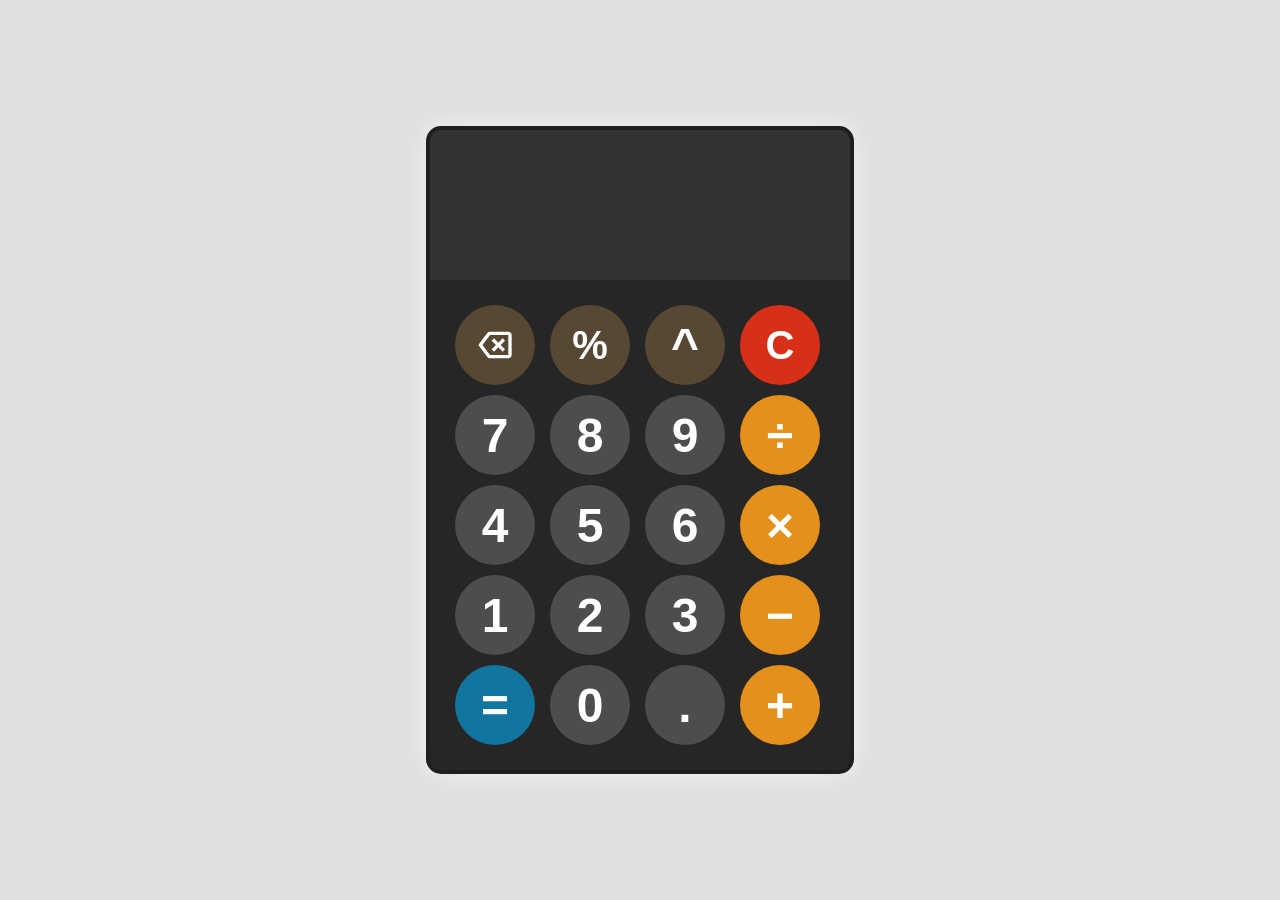
<file: calculator/index.html>
<!DOCTYPE html>
<html lang="en">
<head>
    <meta charset="UTF-8">
    <meta name="viewport" content="width=device-width, initial-scale=1.0">
    <title>Calculator App</title>
    <link rel="stylesheet" href="styles.css">
</head>
<body>

    <div id="calculator">
        <input id="display" readonly>
        <div id="keys">
            <button onclick="backspace()" class="operator-btn backButton top small"><img src="./img/backspace.svg" alt="img"></button>
            <button onclick="appendToDisplay('%')" class="operator-btn top small">%</button>
            <button onclick="appendToDisplay('**')" class="operator-btn top">^</button>
            <button onclick="clearDisplay()" class="operator-btn clearBtn top small">C</button>
            <button onclick="appendToDisplay('7')">7</button>
            <button onclick="appendToDisplay('8')">8</button>
            <button onclick="appendToDisplay('9')">9</button>
            <button onclick="appendToDisplay('/')" class="operator-btn">÷</button>
            <button onclick="appendToDisplay('4')">4</button>
            <button onclick="appendToDisplay('5')">5</button>
            <button onclick="appendToDisplay('6')">6</button>
            <button onclick="appendToDisplay('*')" class="operator-btn x">×</button>
            <button onclick="appendToDisplay('1')">1</button>
            <button onclick="appendToDisplay('2')">2</button>
            <button onclick="appendToDisplay('3')">3</button>
            <button onclick="appendToDisplay('-')" class="operator-btn">−</button>
            <button onclick="calculate()" class="operator-btn calculateBtn">=</button>
            <button onclick="appendToDisplay('0')">0</button>
            <button onclick="appendToDisplay('.')">.</button>
            <button onclick="appendToDisplay('+')" class="operator-btn">+</button>
        </div>
    </div>

    <script src="script.js"></script>
</body>
</html>
</file>
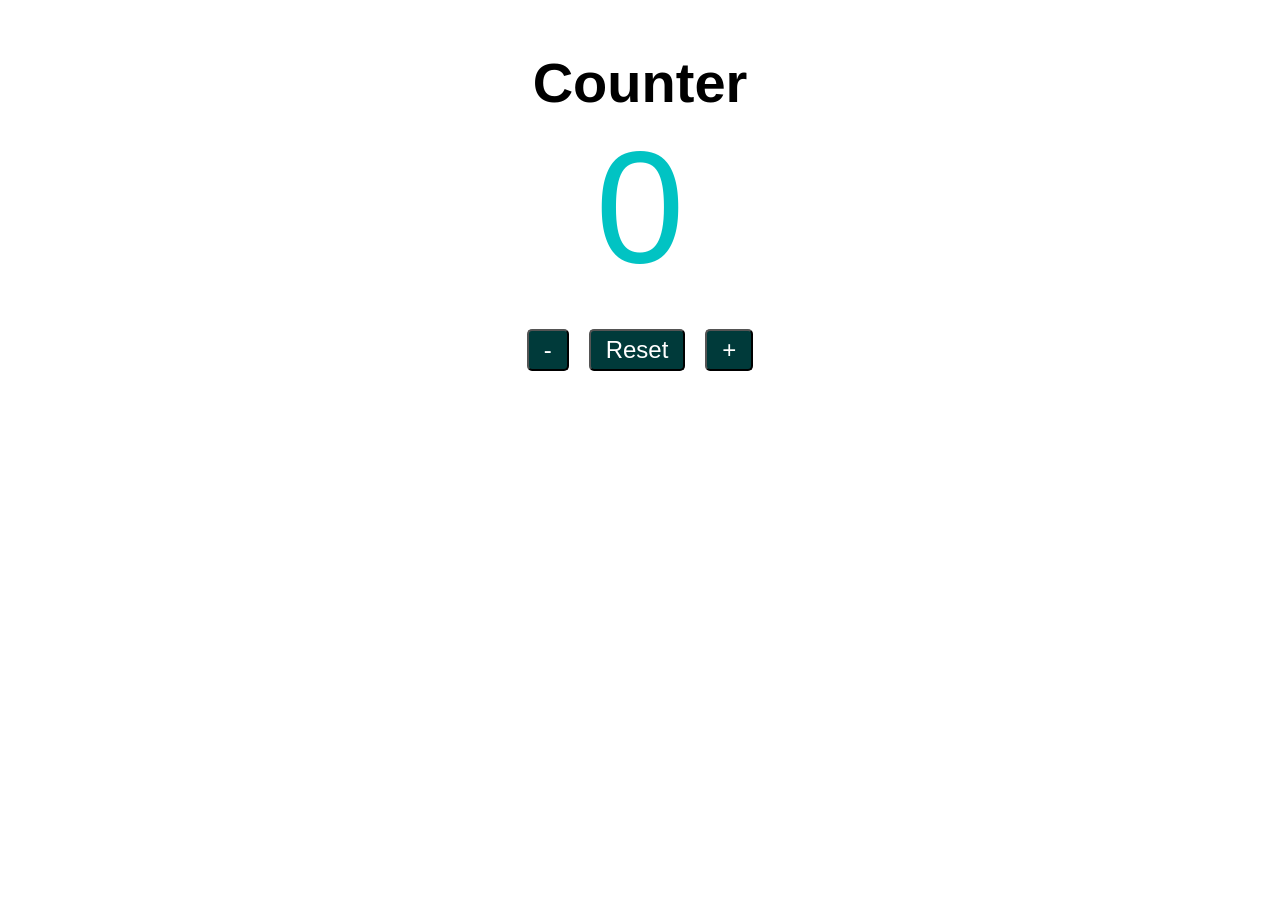
<file: counter/index.html>
<!DOCTYPE html>
<html lang="en">
<head>
    <meta charset="UTF-8">
    <meta name="viewport" content="width=device-width, initial-scale=1.0">
    <link rel="stylesheet" href="styles.css">
    <title>Counter App</title>
</head>
<body>
    <h1>Counter</h1>
    <div id="counter">0</div>
    <div class="divBtn">
        <button id="decrement" class="button">-</button>
        <button id="reset" class="button">Reset</button>
        <button id="increment" class="button">+</button>
    </div>
    <script src="app.js"></script>
</body>
</html>
</file>
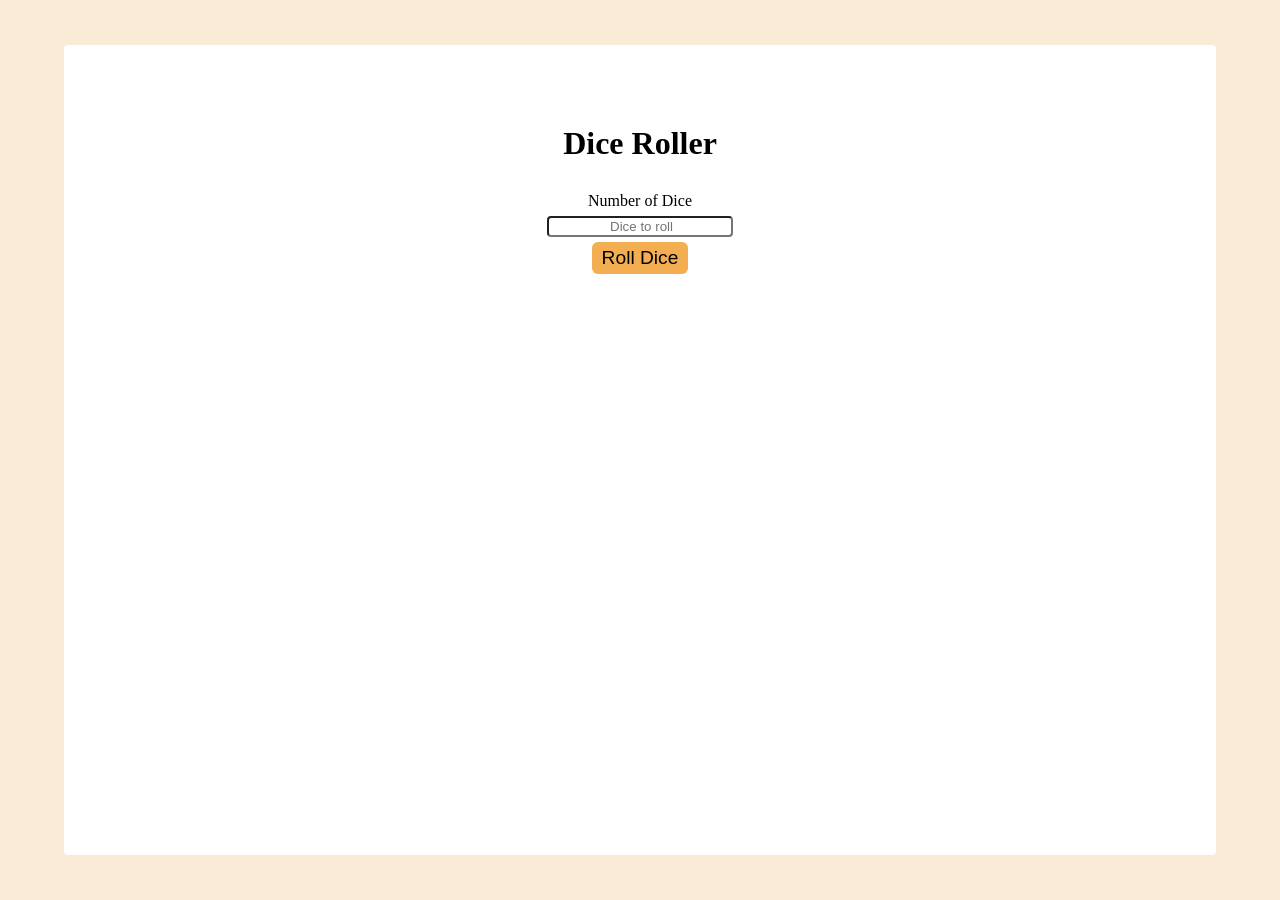
<file: dice-roll/index.html>
<!DOCTYPE html>
<html lang="en">
<head>
    <meta charset="UTF-8">
    <meta name="viewport" content="width=device-width, initial-scale=1.0">
    <link rel="stylesheet" href="style.css">
    <title>Dice Roll</title>
</head>
<body>
    <main>
        <h1>Dice Roller</h1>
        <span>Number of Dice</span>
        <input type="number" placeholder="Dice to roll" id="numDices" min="1"/>
        <button onclick="rollDice()">Roll Dice</button>
        <div class="divTxt">
            <div id="diceTxt" class="text"></div>
            <div id="diceNum"></div>
        </div>
        <div class="diceImgContainer">
            <div id="diceImg"></div>
        </div>
    </main>
    <script src="script.js"></script>
</body>
</html>
</file>
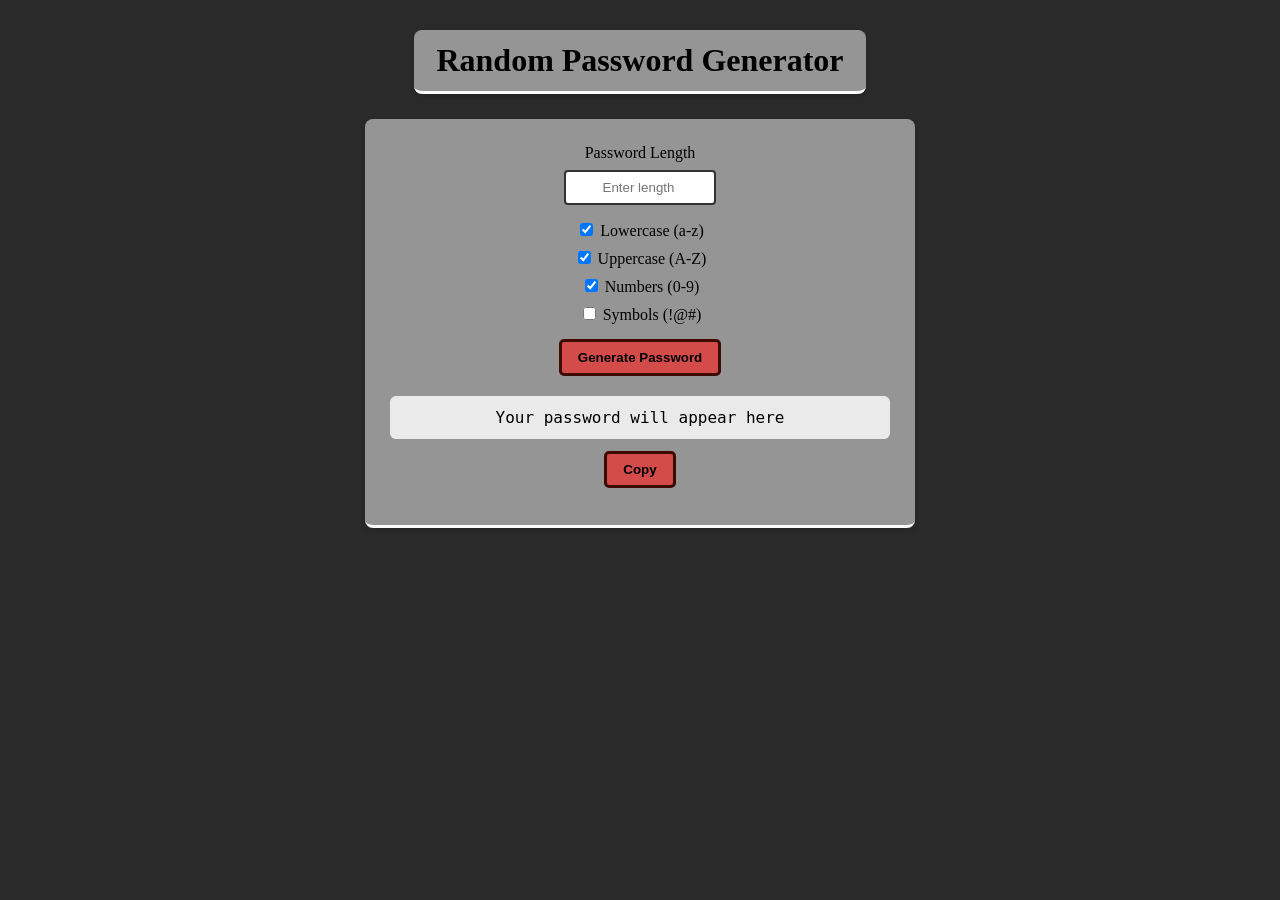
<file: password-generator/index.html>
<!DOCTYPE html>
<html lang="en">
<head>
    <meta charset="UTF-8">
    <meta name="viewport" content="width=device-width, initial-scale=1.0">
    <title>Password Generator</title>
    <link rel="stylesheet" href="style.css">
</head>
<body>

    <h1 class="title">Random Password Generator</h1>

    <section class="generatorBox">

        <div class="inputDiv">
            <label>Password Length</label>
            <input type="number" id="length" min="1" max="50" placeholder="Enter length">
        </div>

        <div class="options">
            <label><input type="checkbox" id="lowercase" checked> Lowercase (a-z)</label>
            <label><input type="checkbox" id="uppercase" checked> Uppercase (A-Z)</label>
            <label><input type="checkbox" id="numbers" checked> Numbers (0-9)</label>
            <label><input type="checkbox" id="symbols"> Symbols (!@#)</label>
        </div>

        <button id="generateBtn">Generate Password</button>

        <div class="outputBox">
            <p id="passwordOutput">Your password will appear here</p>
            <button id="copyBtn">Copy</button>
        </div>

    </section>

    <script src="script.js"></script>
</body>
</html>
</file>
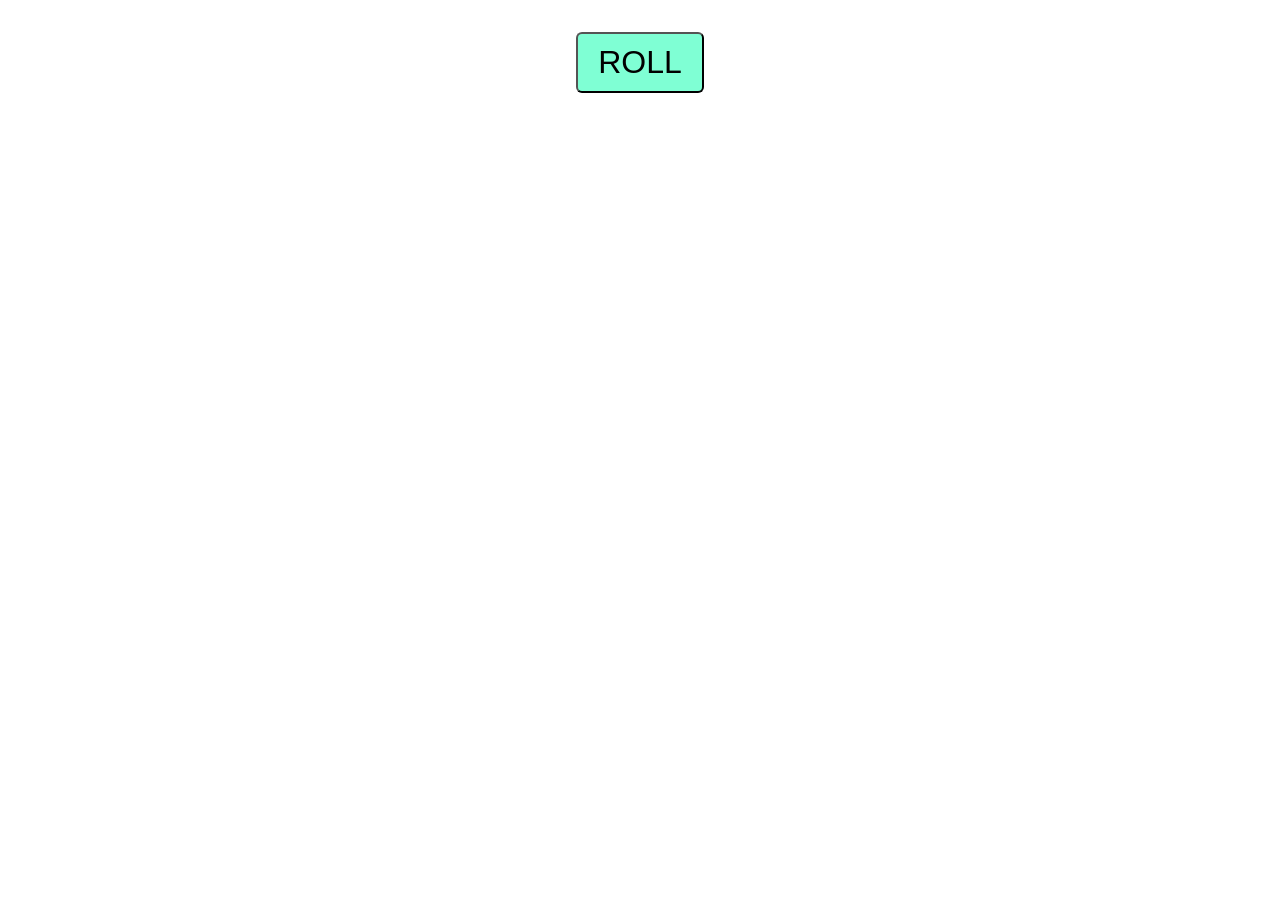
<file: random-number-generator/index.html>
<!DOCTYPE html>
<html lang="en">
<head>
    <meta charset="UTF-8">
    <meta name="viewport" content="width=device-width, initial-scale=1.0">
    <link rel="stylesheet" href="styles.css">
    <title>Random Number</title>
</head>
<body>
    <button id="button">ROLL</button>
    <div class="divL">
        <label id="roll1" class="roll"></label>
        <label id="roll2" class="roll"></label>
    </div>
    <script src="app.js"></script>
</body>
</html>
</file>
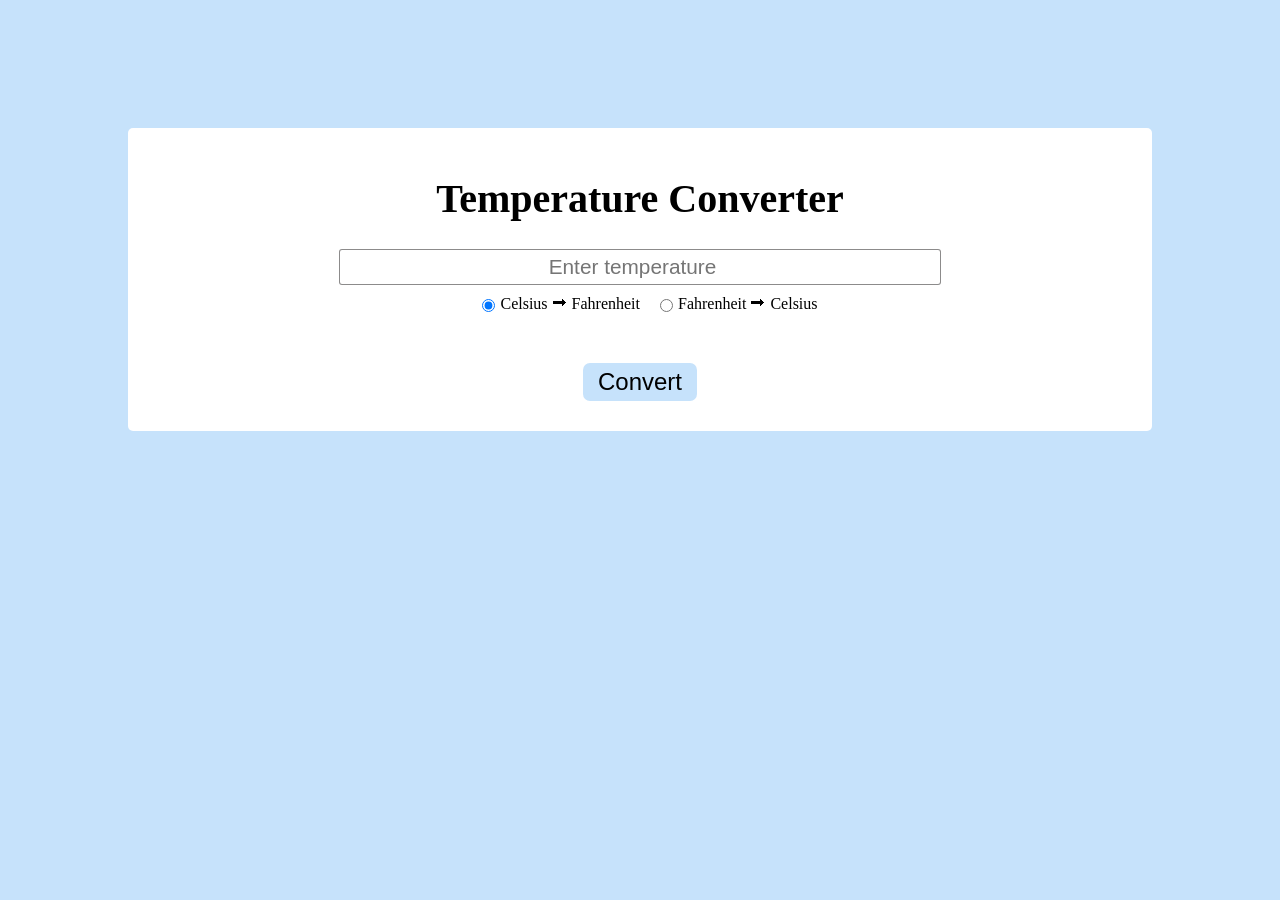
<file: temperature-convertor/index.html>
<!doctype html>
<html lang="en">
  <head>
    <meta charset="UTF-8" />
    <meta name="viewport" content="width=device-width, initial-scale=1.0" />
    <link rel="stylesheet" href="style.css" />
    <title>Temperature Converter</title>
  </head>
  <body>
    <form>
      <h1 class="title">Temperature Converter</h1>
      <input type="number" id="tempInput" placeholder="Enter temperature" />
      <div class="radioButtons">
          <input type="radio" id="toFahrenheit" class="radio" name="conversionType" checked/>
          <label for="toFahrenheit">Celsius ⮕ Fahrenheit</label>
          <input type="radio" id="toCelsius" class="radio" name="conversionType"  />
        <label for="toCelsius">Fahrenheit ⮕ Celsius</label>
      </div>
      <div id="output"></div>
      <button id="convertButton" type="button" onclick="convertTemperature()">
        Convert
      </button>
    </form>
    <script src="script.js"></script>
  </body>
</html>
</file>
<file: calculator/styles.css>
body{
    margin: 0;
    display: flex;
    justify-content: center;
    align-items: center;
    height: 100vh;
    background-color: hsl(0, 0%, 88%);
}
#calculator{
    font-family: Arial, sans-serif;
    border: 4px solid hsl(0, 0%, 12%);
    box-shadow: 0 0 20px 2px rgba(255, 255, 255, 0.5);
    background-color: hsl(0, 0%, 15%);
    border-radius: 15px;
    width: 420px;
    overflow: hidden;
}
#display{
    width: 100%;
    height: 150px; 
    padding: 20px;
    font-size: 5rem;
    text-align: left;
    border: none;
    background-color: hsl(0, 0%, 20%);
    color: white;
    box-sizing: border-box;
}
#keys{
    display: grid;
    grid-template-columns: repeat(4, 1fr);
    gap: 10px;
    padding: 25px;
}
button{
    width: 80px;
    height: 80px;
    border-radius: 50px;
    border: none;
    background-color: hsl(0, 0%, 30%);
    color: white;
    font-size: 3rem;
    font-weight: bold;
    cursor: pointer;
}
button:hover{
    background-color: hsl(0, 0%, 40%);
}
button:active{
    background-color: hsl(0, 0%, 50%);
}


.operator-btn{
    background-color: hsla(35, 100%, 55%, 0.881);
}
.operator-btn:hover{
    background-color: hsl(35, 100%, 65%);
}
.operator-btn:active{
    background-color: hsl(35, 100%, 75%);
}


.top{
    color: white;
    background-color: hsl(35, 26%, 27%);
}
.top:hover{
    background-color: hsl(35, 40%, 44%);
}
.top:active{
    background-color: hsl(35, 40%, 54%);
}

.clearBtn {
    background-color: hsla(8, 83%, 50%, 0.915);
}
.clearBtn:hover {
    background-color: hsla(8, 83%, 50%, 0.915);
}
.clearBtn:active {
    background-color: hsla(8, 83%, 50%, 0.915);
}

.calculateBtn{
    background-color: hsla(198, 86%, 39%, 0.833);
}

.small{
    font-size: 2.5em;
}

.backButton img {
    display: flex;
    justify-content: center;
    align-items: center;
    width: 40px;
    margin: auto;
}
</file>
<file: counter/styles.css>
body {
    /* background-color: aqua; */
    font-family: consolas, Arial, sans-serif;
    text-align: center;
    margin-top: 50px;
}

h1{
    /* text-decoration: underline; */
    font-size: 3.5em;
    margin-bottom: 0;
}

#counter{
    font-size: 10em;
    padding-bottom: 30px;
    color: rgb(1, 195, 195);
}

.divBtn{
    display: flex;
    justify-content: center;
    gap: 20px;
}

.divBtn .button{
    border-radius: 5px;
    font-size: 1.5em;
    cursor: pointer;
    min-width: 1.2em;
    padding: 5px 15px;
    background-color: rgb(0, 58, 58);
    color: white;
    transition: background-color 0.25s;
}

.button:hover{
    background-color: hsl(180, 100%, 49%);
    color: black;
}
</file>
<file: dice-roll/style.css>
body{
    margin: 0;
    min-height: 100vh;

    display: flex;
    justify-content: center;
    align-items: center;

    background-color: antiquewhite;
    font-family: Georgia, 'Times New Roman', Times, serif;
}

main{
    background-color: white;

    border-radius: 4px;

    padding: 50px;
    margin: auto;

    width: 90vw;
    height: 90vh;
    box-sizing: border-box;

    overflow-y: auto; 
}

h1 {
    margin: 30px;
    display: block;
    text-align: center;
}

span {
    text-align: center;
    display: block;

}

input {
    display: block;
    margin: 6px auto 5px;
    padding-left: 20px;

    width: 60%;       
    max-width: 10rem;

    text-align: center;

    border-radius: 4px;
}

button {
    display: block;
    margin: auto auto 10px;
    padding: 5px 10px;

    border: none;
    border-radius: 6px;

    font-size: 1.2em;

    color: black;
    background-color: rgb(244, 174, 82);
    
    cursor: pointer;
    
    transition: background-color 0.2s, box-shadow 0.2s;
}

button:hover{
    background-color: rgba(244, 174, 82, 0.908);
    box-shadow: 1px 1px 4px black, -1px -1px 4px rgb(194, 194, 194);

}

.diceImgContainer{
    display: flex;
    justify-content: center;
    align-items: center;
}

img{
    width: 100px;
}

.divTxt{
    display: block;
    text-align: center;
    font-family: 'Times New Roman', Times, serif
}
</file>
<file: password-generator/style.css>
body{
    font-family: Georgia, 'Times New Roman', Times, serif;
    background-color: #000000d5;
    margin: 0;
    padding: 20px;
}

.title{
    text-align: center;
    background-color: rgba(255,255,255,0.5);
    width: fit-content;
    margin: 10px auto 25px;
    padding: 12px 22px;
    border-radius: 8px;
    border-bottom: 3px solid hsl(0, 0%, 100%);
    box-shadow: 0 2px 4px rgba(0,0,0,0.15);
}

.generatorBox{
    background-color: rgba(255,255,255,0.5);
    max-width: 500px;
    margin: auto;
    padding: 25px;
    border-radius: 8px;
    border-bottom: 3px solid hsl(0, 0%, 98%);
    box-shadow: 0 2px 4px rgba(0,0,0,0.15);
}

.inputDiv{
    text-align: center;
    margin-bottom: 15px;
}

.inputDiv input{
    display: block;
    margin: 8px auto;
    padding: 8px;
    width: 120px;
    text-align: center;
    border-radius: 4px;
    border: 2px solid #333;
}

.options{
    display: flex;
    flex-direction: column;
    align-items: center;
    gap: 8px;
    margin-bottom: 15px;
}

button{
    display: block;
    margin: 12px auto;
    padding: 8px 16px;
    background-color: hsla(1, 82%, 55%, 0.727);
    border: none;
    border-radius: 5px;
    font-weight: bold;
    cursor: pointer;
    border: 3px solid #3e0b01;
    transition: background-color 0.2s;
}

button:hover{
    background-color: hsl(0, 65%, 65%);
}

.outputBox{
    text-align: center;
    margin-top: 20px;
}

#passwordOutput{
    background-color: rgba(255,255,255,0.8);
    padding: 12px;
    border-radius: 6px;
    word-break: break-all;
    margin-bottom: 10px;
    font-family: consolas, monospace;
}

#length {
    padding-left: 20px;
}
</file>
<file: random-number-generator/styles.css>
body{
    text-align: center;
    margin: 0;
}

#button {
    background-color: aquamarine;
    font-size: 2em;
    padding: 10px 20px ;
    border-radius: 6px;
    margin-top: 1em;
    cursor: pointer;
    transition: background-color 0.3s;
}

#button:hover {
    background-color: rgba(70, 141, 141, 0.503);
}

.divL {
    display: flex;
    flex-direction: row;
    gap: 5px;
    margin-top: 2em;
    justify-content: center;
    align-items: center;
}

.roll {
    display: flex;
    font-size: 3em;
    background-color: aqua;
    padding: 1px 20px;

    border: 3px groove black;
    border-radius: 6px;

    display: none;
}
</file>
<file: temperature-convertor/style.css>
body{
    margin: 0;
    padding: 10%;
    background-color: rgb(198, 226, 251);
    text-align: center;
}

form {
    background-color: white;
    border-radius: 5px;
    padding: 20px
}

.title {
    font-size: 2.5em;    
}

#tempInput{
    display: block;
    margin: 10px auto;
    padding: 5px;
    width: 60%;
    text-align: center;

    font-size: 1.3em;
    border-radius: 3px;
    border: 1.8px solid hsla(0, 1%, 17%, 0.547);
}

.radioButtons {
    display: flex;
    justify-content: center;
    align-items: center;
}

.radioButtons .radio{
    margin-left: 20px;
}

label{
    padding-left: 2px;
}

#convertButton {
    display: block;
    margin: 50px auto 10px;
    padding: 5px 15px;

    font-size: 1.5em;

    border-radius: 7px;
    border: none;

    background-color: rgb(198, 226, 251);
    
    cursor: pointer;
    transition: box-shadow 0.24s, background-color 0.24s;
}

#convertButton:hover{
    box-shadow: 1px 1px 6px black;
    background-color: rgb(124, 194, 255);
}

#output {
    font-size: 1.5em;
    margin-top: 1.8em;
    font-family: Arial, Helvetica, sans-serif;
}
</file>
